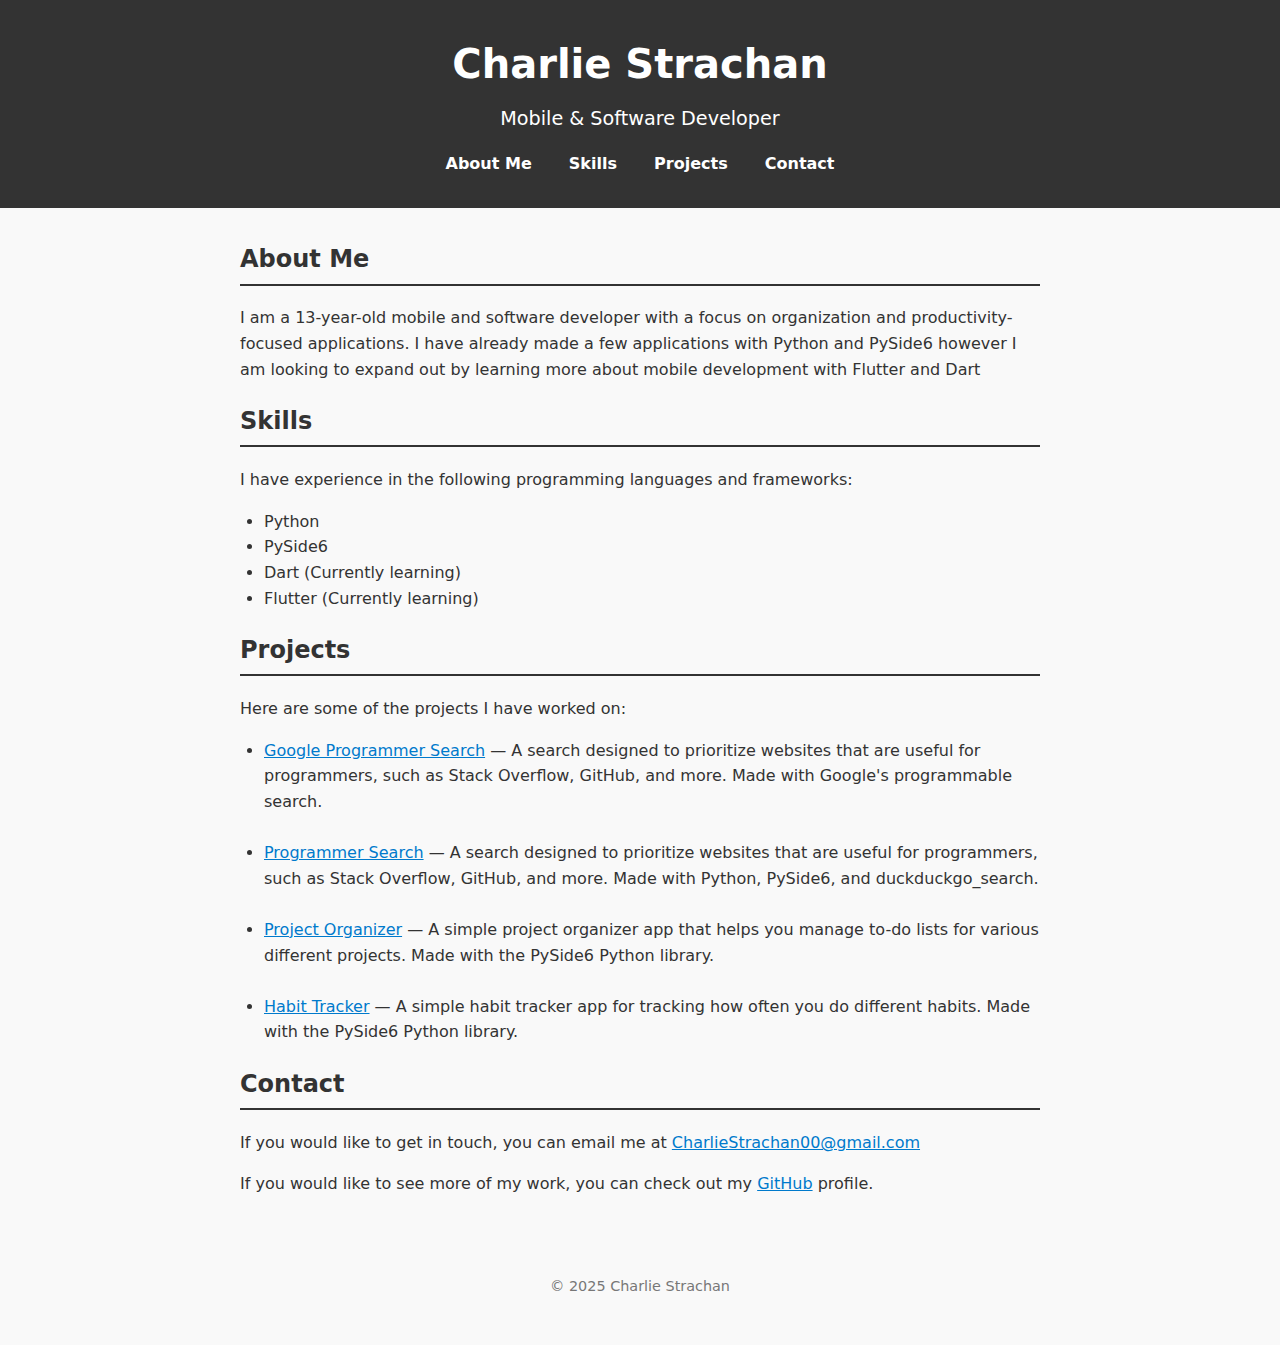
<file: index.html>
<!DOCTYPE html>
<html lang="en">
<head>
  <meta charset="UTF-8" />
  <title>Charlie Strachan | Mobile & Software Developer</title>
  <meta name="viewport" content="width=device-width, initial-scale=1.0" />
  <link rel="stylesheet" href="styles.css" />
</head>
<body>
  <header>
    <h1>Charlie Strachan</h1>
    <p>Mobile & Software Developer</p>
    <nav>
      <ul>
        <li><a href="#about">About Me</a></li>
        <li><a href="#skills">Skills</a></li>
        <li><a href="#projects">Projects</a></li>
        <li><a href="#contact">Contact</a></li>
      </ul>
    </nav>
  </header>

  <main>
    <h2 id="about">About Me</h2>
    <p>I am a 13-year-old mobile and software developer with a focus on organization and productivity-focused applications. I have already made a few applications with Python and PySide6 however I am looking to expand out by learning more about mobile development with Flutter and Dart</p>

    <h2 id="skills">Skills</h2>
    <p>I have experience in the following programming languages and frameworks:</p>
    <ul>
      <li>Python</li>
      <li>PySide6</li>
      <li>Dart (Currently learning)</li>
      <li>Flutter (Currently learning)</li>
    </ul>

    <h2 id="projects">Projects</h2>
    <p>Here are some of the projects I have worked on:</p>
    <ul>
      <li>
        <a href="https://github.com/CharlieStrachan/Google-Programmer-Search">Google Programmer Search</a> — A search designed to prioritize websites that are useful for programmers, such as Stack Overflow, GitHub, and more. Made with Google's programmable search.
      </li>
      <br>
      <li>
        <a href="https://github.com/CharlieStrachan/Programmer-Search">Programmer Search</a> — A search designed to prioritize websites that are useful for programmers, such as Stack Overflow, GitHub, and more. Made with Python, PySide6, and duckduckgo_search.
      </li>
      <br>
      <li>
        <a href="https://github.com/CharlieStrachan/Project-Organizer">Project Organizer</a> — A simple project organizer app that helps you manage to-do lists for various different projects. Made with the PySide6 Python library.
      </li>
      <br>
      <li>
        <a href="https://github.com/CharlieStrachan/Habit-Tracker">Habit Tracker</a> — A simple habit tracker app for tracking how often you do different habits. Made with the PySide6 Python library.
      </li>
    </ul>

    <h2 id="contact">Contact</h2>
    <p>If you would like to get in touch, you can email me at <a href="mailto:CharlieStrachan00@gmail.com">CharlieStrachan00@gmail.com</a></p>
    <p>If you would like to see more of my work, you can check out my <a href="https://github.com/CharlieStrachan">GitHub</a> profile.</p>
  </main>

  <footer>
    <p>© 2025 Charlie Strachan</p>
  </footer>
</body>
</html>
</file>
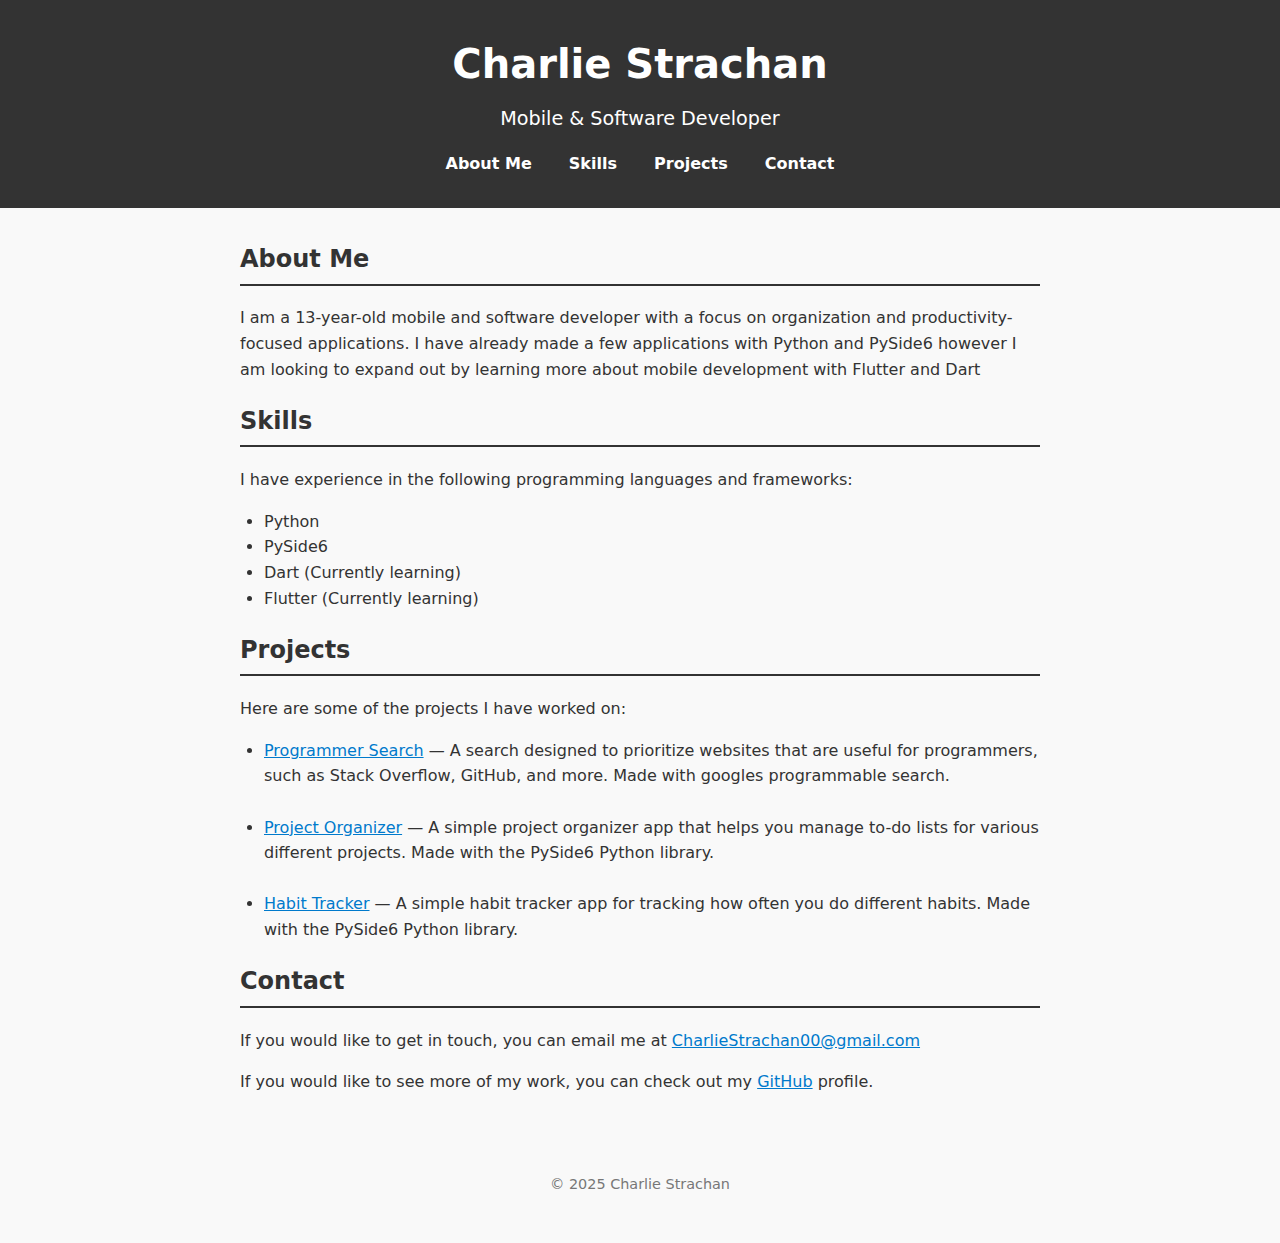
<file: index/index.html>
<!DOCTYPE html>
<html lang="en">
<head>
  <meta charset="UTF-8" />
  <title>Charlie Strachan | Mobile & Software Developer</title>
  <meta name="viewport" content="width=device-width, initial-scale=1.0" />
  <link rel="stylesheet" href="styles.css" />
</head>
<body>
  <header>
    <h1>Charlie Strachan</h1>
    <p>Mobile & Software Developer</p>
    <nav>
      <ul>
        <li><a href="#about">About Me</a></li>
        <li><a href="#skills">Skills</a></li>
        <li><a href="#projects">Projects</a></li>
        <li><a href="#contact">Contact</a></li>
      </ul>
    </nav>
  </header>

  <main>
    <h2 id="about">About Me</h2>
    <p>I am a 13-year-old mobile and software developer with a focus on organization and productivity-focused applications. I have already made a few applications with Python and PySide6 however I am looking to expand out by learning more about mobile development with Flutter and Dart</p>

    <h2 id="skills">Skills</h2>
    <p>I have experience in the following programming languages and frameworks:</p>
    <ul>
      <li>Python</li>
      <li>PySide6</li>
      <li>Dart (Currently learning)</li>
      <li>Flutter (Currently learning)</li>
    </ul>

    <h2 id="projects">Projects</h2>
    <p>Here are some of the projects I have worked on:</p>
    <ul>
      <li>
        <a href="https://github.com/CharlieStrachan/Programmer-Search">Programmer Search</a> — A search designed to prioritize websites that are useful for programmers, such as Stack Overflow, GitHub, and more. Made with googles programmable search.
      </li>
      <br>
      <li>
        <a href="https://github.com/CharlieStrachan/Project-Organizer">Project Organizer</a> — A simple project organizer app that helps you manage to-do lists for various different projects. Made with the PySide6 Python library.
      </li>
      <br>
      <li>
        <a href="https://github.com/CharlieStrachan/Habit-Tracker">Habit Tracker</a> — A simple habit tracker app for tracking how often you do different habits. Made with the PySide6 Python library.
      </li>
    </ul>

    <h2 id="contact">Contact</h2>
    <p>If you would like to get in touch, you can email me at <a href="mailto:CharlieStrachan00@gmail.com">CharlieStrachan00@gmail.com</a></p>
    <p>If you would like to see more of my work, you can check out my <a href="https://github.com/CharlieStrachan">GitHub</a> profile.</p>
  </main>

  <footer>
    <p>© 2025 Charlie Strachan</p>
  </footer>
</body>
</html>
</file>
<file: styles.css>
body {
  margin: 0;
  padding: 0;
  font-family: system-ui, sans-serif;
  line-height: 1.6;
  background: #f9f9f9;
  color: #333;
}

header {
  background: #333;
  color: #fff;
  padding: 2rem 1rem;
  text-align: center;
}

header h1 {
  margin: 0;
  font-size: 2.5rem;
}

header p {
  margin: 0.5rem 0 1rem 0;
  font-size: 1.2rem;
}

nav ul {
  list-style: none;
  padding: 0;
  margin: 1rem 0 0 0;
}

nav li {
  display: inline-block;
  margin: 0 1rem;
}

nav a {
  color: #fff;
  text-decoration: none;
  font-weight: bold;
}

nav a:hover {
  text-decoration: underline;
}

main {
  max-width: 800px;
  margin: 2rem auto;
  padding: 0 1rem;
}

h2 {
  border-bottom: 2px solid #333;
  padding-bottom: 0.3rem;
}

ul {
  padding-left: 1.5rem;
}

footer {
  text-align: center;
  padding: 2rem 1rem;
  color: #777;
  font-size: 0.9rem;
}

a {
  color: #007acc;
}

a:hover {
  text-decoration: underline;
}
</file>
<file: index/styles.css>
body {
  margin: 0;
  padding: 0;
  font-family: system-ui, sans-serif;
  line-height: 1.6;
  background: #f9f9f9;
  color: #333;
}

header {
  background: #333;
  color: #fff;
  padding: 2rem 1rem;
  text-align: center;
}

header h1 {
  margin: 0;
  font-size: 2.5rem;
}

header p {
  margin: 0.5rem 0 1rem 0;
  font-size: 1.2rem;
}

nav ul {
  list-style: none;
  padding: 0;
  margin: 1rem 0 0 0;
}

nav li {
  display: inline-block;
  margin: 0 1rem;
}

nav a {
  color: #fff;
  text-decoration: none;
  font-weight: bold;
}

nav a:hover {
  text-decoration: underline;
}

main {
  max-width: 800px;
  margin: 2rem auto;
  padding: 0 1rem;
}

h2 {
  border-bottom: 2px solid #333;
  padding-bottom: 0.3rem;
}

ul {
  padding-left: 1.5rem;
}

footer {
  text-align: center;
  padding: 2rem 1rem;
  color: #777;
  font-size: 0.9rem;
}

a {
  color: #007acc;
}

a:hover {
  text-decoration: underline;
}
</file>
